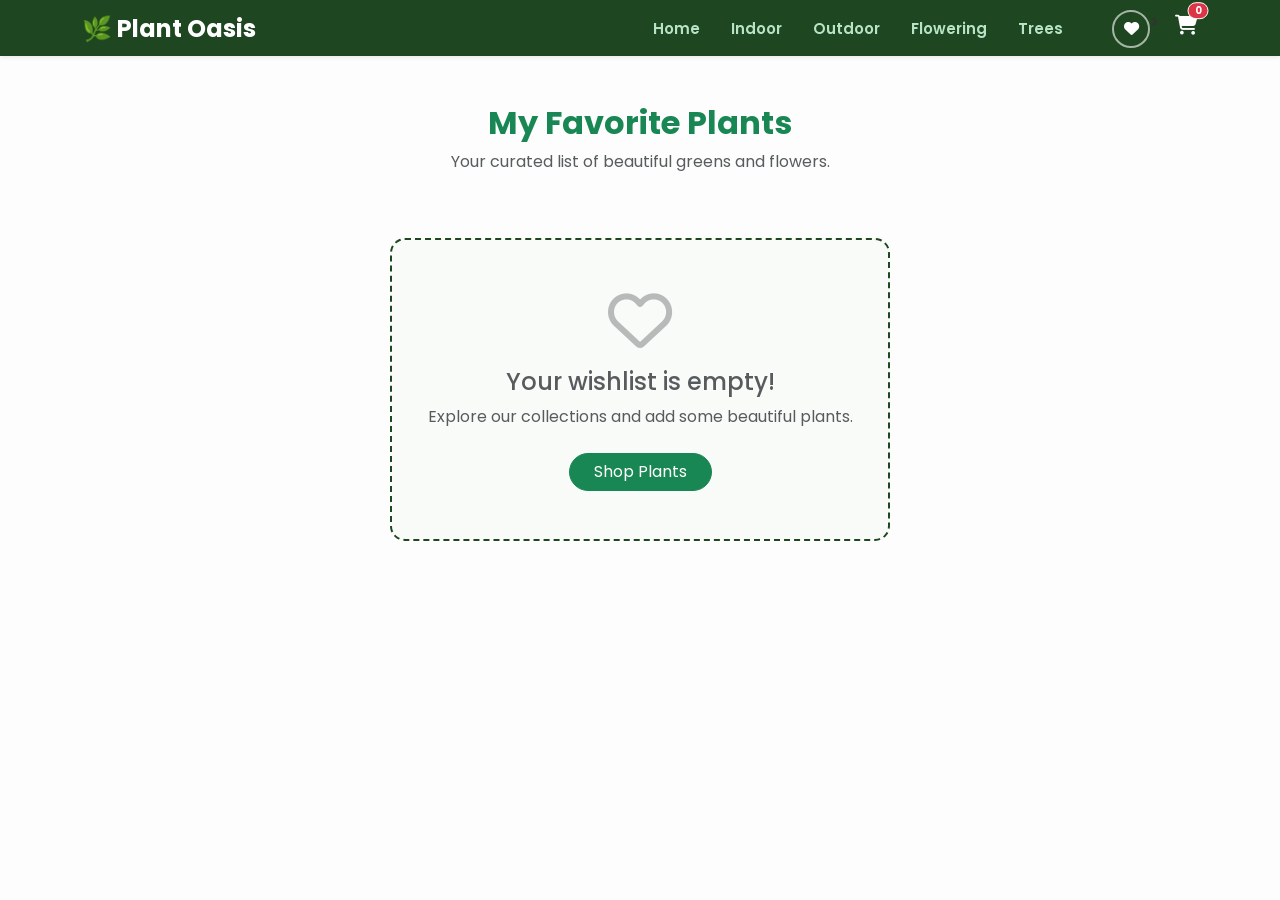
<file: Wishlist.html>
<!DOCTYPE html>
<html lang="en">
<head>
    <meta charset="UTF-8">
    <meta name="viewport" content="width=device-width, initial-scale=1.0">
    <title>My Wishlist - Plant Oasis</title>
    <link href="https://cdn.jsdelivr.net/npm/bootstrap@5.3.3/dist/css/bootstrap.min.css" rel="stylesheet">
    <link rel="stylesheet" href="https://cdnjs.cloudflare.com/ajax/libs/font-awesome/6.4.0/css/all.min.css">
    <link rel="stylesheet" href="plants.css">
</head>
<body>

    <nav class="navbar navbar-expand-lg navbar-dark bg-success sticky-top shadow-sm">
        <div class="container">
            <a class="navbar-brand fw-bold" href="index.html">🌿 Plant Oasis</a>
            <button class="navbar-expand-lg navbar-toggler" type="button" data-bs-toggle="collapse" data-bs-target="#navbarNav">
                <span class="navbar-toggler-icon"></span>
            </button>
            <div class="collapse navbar-collapse" id="navbarNav">
                <ul class="navbar-nav ms-auto fw-semibold">
                    <li class="nav-item"><a class="nav-link" href="index.html">Home</a></li>
                    <li class="nav-item"><a class="nav-link" href="IndoorPlants.html">Indoor</a></li>
                    <li class="nav-item"><a class="nav-link" href="OutDoorPlant.html">Outdoor</a></li>
                    <li class="nav-item"><a class="nav-link" href="FloweringPlants.html">Flowering</a></li>
                    <li class="nav-item"><a class="nav-link" href="Tree.html">Trees</a></li>
                    <li class="nav-item ms-lg-3 mt-2 mt-lg-0">
                        <a href="Wishlist.html" class="nav-link position-relative d-inline-block p-0" title="Wishlist" style="line-height: 1;">  
                            <div class="wishlist-nav-icon">
                                <i class="fa-solid fa-heart"></i>
                            </div>
                            <span id="wishlist-badge" class="position-absolute badge rounded-pill bg-danger fw-bold d-none" 
                                style="font-size: 0.65rem; padding: 0.25em 0.45em; top: -5px; right: -5px; z-index: 5; border: 1px solid white; box-shadow: 0 2px 5px rgba(0,0,0,0.2);">
                                0
                            </span>
                        </a>
                    </li>>
                   <!-- 🛒 SHOPPING CART ICON (Yeh navbar ke andar jod diya) -->
                    <li class="nav-item ms-lg-3 mt-2 mt-lg-0">
                        <a href="Cart.html" class="text-white position-relative fs-5" id="cart-icon">
                            <i class="fas fa-shopping-cart"></i>
                            <!-- 🔴 Cart Counter Badge -->
                            <span id="cart-count" class="position-absolute top-0 start-100 translate-middle badge rounded-pill bg-danger" style="font-size: 0.6rem;">
                                0
                            </span>
                        </a>
                    </li>
                </ul>
            </div>
        </div>
    </nav>

    <div class="container py-5" style="min-height: 80vh;">
        <div class="text-center mb-5">
            <h2 class="fw-bold text-success">My Favorite Plants</h2>
            <p class="text-muted">Your curated list of beautiful greens and flowers.</p>
        </div>

        <div class="row g-4" id="wishlist-container"></div>

        <div id="empty-wishlist" class="text-center d-none py-5">
            <i class="fa-regular fa-heart fa-4x text-muted mb-3"></i>
            <h4 class="text-muted">Your wishlist is empty!</h4>
            <p class="text-muted">Explore our collections and add some beautiful plants.</p>
            <a href="index.html" class="btn btn-success rounded-pill px-4 mt-2">Shop Plants</a>
        </div>
    </div>

    <script>
    document.addEventListener('DOMContentLoaded', function () {
        const cart = JSON.parse(localStorage.getItem('cart')) || [];
        const cartBadge = document.getElementById('cart-count');
        
        if (cartBadge) {
            cartBadge.innerText = cart.reduce((total, item) => total + item.quantity, 0);
        }
    });

    document.addEventListener('DOMContentLoaded', function () {
        const container = document.getElementById('wishlist-container');
        const emptyMessage = document.getElementById('empty-wishlist');

        function displayWishlist() {
            let wishlist = JSON.parse(localStorage.getItem('plantWishlist')) || [];
            container.innerHTML = '';

            if (wishlist.length === 0) {
                emptyMessage.classList.remove('d-none');
                return;
            }

            emptyMessage.classList.add('d-none');

            wishlist.forEach((plant, index) => {
                const card = document.createElement('div');
                card.className = 'col-md-4 col-sm-6';
                card.innerHTML = `
                    <div class="card h-100 shadow-sm custom-plant-card">
                        <img src="${plant.img}" class="card-img-top plant-img" alt="${plant.name}" style="height: 250px; object-fit: cover;">
                        <div class="card-body text-center">
                            <h5 class="card-title fw-bold plant-title">${plant.name}</h5>
                            <span class="fw-bold d-block mb-3 plant-price"><i class="fa-solid fa-indian-rupee-sign"></i> ${plant.price}</span>
                            <div class="d-flex gap-2 justify-content-center align-items-center">
                                <button class="btn btn-success rounded-pill flex-grow-1" onclick="moveToCart('${plant.name}', '${plant.price}', '${plant.img}', ${index})">Add to Cart</button>
                                <button class="btn btn-danger wishlist-btn" onclick="removeFromWishlist(${index})" style="border-radius: 50% !important; width: 40px; height: 40px; display: inline-flex; align-items: center; justify-content: center; padding: 0;">
                                    <i class="fa-solid fa-trash-can"></i>
                                </button>
                            </div>
                        </div>
                    </div>
                `;
                container.appendChild(card);
            });
        }

        window.removeFromWishlist = function (index) {
            let wishlist = JSON.parse(localStorage.getItem('plantWishlist')) || [];
            wishlist.splice(index, 1);
            localStorage.setItem('plantWishlist', JSON.stringify(wishlist));
            displayWishlist();
        };

        window.moveToCart = function (name, price, img, index) {
            let cart = JSON.parse(localStorage.getItem('plantCart')) || [];
            
            if (!cart.some(item => item.name === name)) {
                cart.push({ name, price, img, quantity: 1 });
                localStorage.setItem('plantCart', JSON.stringify(cart));
                alert(name + " added to Cart!");
            } else {
                alert(name + " is already in Cart!");
            }
        };

        displayWishlist();
    });
    </script>

    <script src="https://cdn.jsdelivr.net/npm/bootstrap@5.3.3/dist/js/bootstrap.bundle.min.js"></script>
</body>
</html>
</file>
<file: plants.css>
@import url('https://fonts.googleapis.com/css2?family=Poppins:wght@400;500;600;700&display=swap');
body {
    font-family: "Poppins";
    background-color: #fcfdfc;
    color: #333333;
}

.navbar{
    background-color: #1e4620 !important;
    padding: 15px 0 !important;
    transition: all 3s ease;
    padding-top: 6px !important;
    padding-bottom: 4px !important;

}
.navbar-brand {
    color: #ffffff !important;
    font-size: 24px;
    transition-timing-function: all 0.3s ease;
}
.nav-link {
    color: #b7e4c7 !important;
    margin-left: 15px;
    font-size: 15px;
    transition: color 0.3s ease;
}
.nav-link:hover, .nav-link.active{
    color: #52b788 !important;
}
.bg-light{
    background: linear-gradient(135deg, #f4f9f4 0%, #e8f5e9 100%) !important;
    padding-top: 80px !important;
    padding-bottom: 80px !important;
    min-height: 100vh;
    height: auto;
}
.sub-title{
    color: #2d6a4f;
    font-weight: 700;
    text-transform: uppercase;
    letter-spacing: 2px;
    font-size: 13px;
    display: inline-block;
    margin-bottom: 10px;
}
.main-heading{
    color: #1b4332;
    font-weight: 700;
    font-size: 46px;
    line-height: 1.25;
    margin-bottom: 20px;
}
.hero-desc{
    color: #555555;
    font-size: 16px;
    line-height: 1.6;
    margin-bottom: 30px;
}
.btn-custom-green{
    background-color: #2d6a4f;
    color: #ffffff;
    font-weight: 600;
    border-radius: 8px;
    border: none;
    transition: all 0.3s ease;
}
.btn-custom-green:hover{
    background-color: #1b4332;
    transform: translateY(-4px);
    color: #a2d3b3;
    box-shadow: 0 8px 20px rgba(27, 67, 50, 0.12 ) !important;
}
.hero-img{
    border-radius: 24px;
    box-shadow: 0 20px 40px rgba(27, 67, 50, 0.12);
    height: 50%;
    width: 50%;
    max-width: 500px;
    object-fit: cover;
    transition: transform 0.4s ease, box-shadow 0.4s ease;
}
.hero-img:hover{
    transform: scale(1.02);
    box-shadow: 0 25px 50px rgba(27, 67, 50, 0.18);
}
@media (max-width:768px) {
    .hero-img{
        max-height: 320px;
    }    
}

.carousel-img {
    height: 480px;
    object-fit: cover;
    filter: brightness(0.75);
}

.carousel-caption {
    text-align: left;
    max-width: 550px;
    left: 8% !important;
    bottom: 20% !important;
    background: rgba(0, 0, 0, 0.55);
    padding: 25px !important;
    border-radius: 10px;
    backdrop-filter: blur(5px);
}

.btn-carousel {
    padding: 10px 24px;
    font-size: 1rem;
}

@media (max-width: 768px) {
    .carousel-img {
        height: 280px;
    }

    .carousel-caption {
        width: 85% !important;
        left: 5% !important;
        right: 5% !important;
        bottom: 10% !important;
        padding: 12px !important;
        text-align: center !important;
    }

    .carousel-caption h2 {
        font-size: 1.1rem !important;
        margin-bottom: 4px !important;
    }

    .carousel-text {
        font-size: 0.8rem !important;
        margin-bottom: 8px !important;
        display: -webkit-box;
        -webkit-line-clamp: 2;
        -webkit-box-orient: vertical;
        overflow: hidden;
    }

    .btn-carousel {
        padding: 5px 12px !important;
        font-size: 0.75rem !important;
    }
    
    .carousel-indicators button {
        width: 6px !important;
        height: 6px !important;
        border-radius: 50%;
    }
}

/*---CATEGORIES SECTION STYLING---*/
.section-title{
    color: #1b4332;
    font-size: 32px;
}
.plant-card{
    border: none !important;
    border-radius: 20px !important;
    overflow: hidden;
    background-color: #ffffff;
    box-shadow: 0 4px 20px rgba(0,0,0,0.05);
    transition: transform 0.4s ease, box-shadow 0.3s ease;
}
/*--CARD HOVER ANIMATION --*/
.plant-card:hover{
    transform: translateY(-10px);
    box-shadow: 0 20px 40px rgba(27, 67, 50, 0.15) !important;
}
.img-wrapper{
    width: 100% !important;
    height: 240px !important;
    overflow: hidden !important;
}
.img-wrapper img{
    width: 100%;
    height: 100%;
    object-fit: cover !important;
    transition: transform 0.5s ease;
}
.plant-card:hover .img-wrapper img{
    transform: scale(1.08);
}
.btn-explore{
    color: #2d6a4f !important;
    border: 2px solid #2d6a4f !important;
    font-weight: 600;
    background: transparent !important;
    transition: all 0.4s ease !important;
}
.btn-explore:hover{
    background-color: #2d6a4f !important;
    color: #ffffff !important;
    box-shadow: 0 4px 15px rgba(45, 106, 79, 0.8) !important;
    transform: translateY(-5px);
}

/*CUSTOM FEATURES SECTION STYLING*/ 
.feature-section{
    background-color: #f8f9fa !important;
    border-top: 1px solid rgba(0, 0, 0, 0.08) !important;
    min-height: 100vh;
    height: auto;
}
.features-sub{
    color: #2d6a4f !important;
    font-weight: 700 !important;
    letter-spacing: 2px !important;
    font-size: 0.85rem !important;
}
.features-title{
    color: #212529 !important;
}
.features-desc{
    max-width: 550px !important;
}

.feature-box{
    background-color: #ffffff !important;
    border-radius: 16px !important;
    border: 1px solid rgba(0, 0, 0, 0.05) !important;
    box-shadow: 0 4px 6px rgba(0, 0, 0, 0.02) !important;
    transition: all 0.3s ease-in-out;
}
.feature-box:hover{
    transform: translateY(-8px) !important;
    box-shadow: 0 12px 30px rgba(45, 106, 79, 0.15) !important;
    border-color: rgba(45, 106, 79, 0.3) !important;
}
.feature-icon{
    font-size: 2.2rem  !important;
    display: inline-block !important;
}
.feature-box-title{
    font-size: 1.2rem !important;
    color: #212529 !important;
}
.feature-box-desc{
    font-size: 0.875rem !important;
    line-height: 1.6 !important;
}

/*FOOTER SECTION VISUAL STYLING*/
.footer-section{
    background-color: #1b4332 !important;
}
.footer-brand, .footer-title{
    color: #ffffff !important;
}
.footer-text, .footer-info, .footer-copy{
    color: rgba(255, 255, 255, 0.7) !important;
    font-size: 0.9rem !important;
    line-height: 1.6 !important;
}
.footer-link:hover{
    color: #52b788 !important;
}
.bottom-divider{
    border-color: rgba(255, 255, 255, 0.15) !important;
}

.follow-section{
    background-color: #ffffff;
}
.follow-title{
    color: #212529 !important;
}
.follow-line{
    width: 150px !important;
    height: 4px !important;
    border: none !important;
    border-radius: 5px !important;
    opacity: 1 !important;
    margin-top: 10px !important;
    margin-bottom: 20px !important;
    background: linear-gradient(90deg, #25d366, #1877f2, #e1306c);
}
.follow-desc{
    max-width: 550px !important;
    font-size: 0.95rem !important;
}
.social-card{
    background-color: #f8f9fa !important;
    padding: 0.8rem !important;
    border-radius: 50px !important;
    border: 1px solid rgba(0, 0, 0, 0.06) !important;
    display: flex !important;
    align-items: center !important;
    gap: 12px !important;
    min-width: 160px !important;
    justify-content: center !important;
    transition: all 0.3s cubic-bezier(0.25, 0.8, 0.25, 1) !important;
}
.social-name{
    color: #495057 !important;
    font-weight: 600 !important;
    font-size: 0.95rem !important;
}
.social-icon{
    font-size: 1.3rem !important;
    display: flex !important;
    align-items: center !important;
    justify-content: center !important;
    transition: transform 0.3s ease !important;
}
.social-card:hover{
    transform: translateY(-5px);
    box-shadow: 0 8px 22px rgba(0, 0, 0, 0.08) !important;
}
.social-card:hover .social-icon{
    transform: scale(1.15) !important;
}
.social-card:has(.insta-icon):hover{
    background-color: #fff0f5 !important;
    border-color: #e1306c !important;
}
.social-card:has(.insta-icon):hover .social-name, .social-card:has(.insta-icon):hover .social-icon{
    color: #e1306c !important;
}
.social-card:has(.fb-icon):hover {
    background-color: #e7f3ff !important;
    border-color: #1877f2 !important;
}
.social-card:has(.fb-icon):hover .social-name, .social-card:has(.fb-icon):hover .social-icon{
    color: #1877f2 !important;
}

.social-card:has(.yt-icon):hover {
    background-color: #ffeef0 !important;
    border-color: #ff0000!important;
}
.social-card:has(.yt-icon):hover .social-name, .social-card:has(.yt-icon):hover .social-icon{
    color: #ff0000 !important;
}

.social-card:has(.wa-icon):hover {
    background-color: #e8f7f0 !important;
    border-color: #25d366 !important;
}
.social-card:has(.wa-icon):hover .social-name, .social-card:has(.wa-icon):hover .social-icon{
    color: #25d366 !important;
}
@media (max-width: 576px){
    .follow-section .d-flex{
        flex-direction: column !important;
        align-items: center !important;
        gap: 12px !important;
    }
    .social-card{
        width: 100% !important;
        max-width: 260px !important;
        margin: 0 auto !important;
        padding: 0.7rem 1.5rem !important;
    }
}

/*INDOOR PLANTS PAGE & CART STYLES */ 
.card-img-top{
    height: 380px !important;
    object-fit: cover;
    width: 100% !important;
}
.plant-img{
    height: 280px;
    object-fit: cover;
    border-top-left-radius: 15px;
    border-top-right-radius: 15px;
    transition: transform 0.4s ease;
}
.custom-plant-card{
    display: flex;
    flex-direction: column;
    justify-content: space-between;
    border: none;
    border-radius: 15px;
    overflow: hidden;
    background-color: #ffffff;
    transition: all 0.5s ease-in-out;
}
.custom-plant-card:hover{
    transform: translateX(-10px);
    box-shadow: 0 10px 20px rgba(0, 0, 0, 0.15) !important;
}
.custom-plant-card:hover .plant-img{
    transform: scale(1.03)
}
.plant-text{
    columns: #7f8c8d;
    font-size: 0.9rem;
    padding: 0 10px;
    height: 45px;
    overflow: hidden;
}
.plant-price{
    font-size: 1.2rem;
    color: #27ae60;
}
.cart-icon{
    transition: transform 0.2s ease;
    display: inline-block;
}
cart-icon:hover{
    transform: scale(1.1);
}
#cart-count{
    font-weight: bold;
    padding: 3px 6px;
    border: 1px solid #ffffff;
}


.sticky-top {
    transition: all 0.3s ease;
}

.search-wrapper {
    border: 2px solid #1e4620;
    border-radius: 20px;
    overflow: hidden;
    transition: box-shadow 0.3s ease, border-color 0.3s ease;
}

.search-wrapper:focus-within,
.search-wrapper:hover {
    border-color: #2e6931;
    box-shadow: 0 0 15px rgba(30, 70, 32, 0.4);
}

#plant-search {
    border: none !important;
    border-radius: 20px 0 0 20px !important;
    outline: none !important;
    box-shadow: none !important;
}

#plant-search:focus {
    box-shadow: none !important;
    background-color: #fff;
}

#search-btn {
    border: none !important;
    background-color: #1e4620 !important;
    color: #fff !important;
    border-radius: 0 20px 20px 0 !important;
    padding: 0 16px !important;
    transition: background-color 0.2s ease;
}

#search-btn:hover {
    background-color: #2e6931 !important;
}
/*--WISHLIST-CARD OPTION--*/
.wishlist-btn {
    border-radius: 50%;
    width: 36px;
    height: 36px;
    display: inline-flex;
    align-items: center;
    justify-content: center;
    transition: all 0.2s ease;
}

.wishlist-btn.active {
    background-color: #dc3545 !important;
    color: #ffffff !important;
    border-color: #dc3545 !important;
}

.wishlist-btn.active i {
    font-weight: 900;
}

/*--WISHLIST CODE--*/ 
.wishlist-nav-icon {
    display: inline-flex !important;
    align-items: center;
    justify-content: center;
    width: 38px;
    height: 38px;
    border: 2px solid rgba(255, 255, 255, 0.6);
    border-radius: 50% !important;
    color: #ffffff !important;
    padding: 0 !important;
    transition: all 0.3s ease;
    margin-left: 10px;
}

.wishlist-nav-icon i {
    font-size: 0.95rem;
    transition: transform 0.2s ease;
}

/* 🎯 होवर और एक्टिव होने पर ग्लो इफेक्ट */
.wishlist-nav-icon:hover {
    border-color: #ffffff;
    background-color: rgba(255, 255, 255, 0.15);
    box-shadow: 0 0 10px rgba(255, 255, 255, 0.6);
    color: #ff4d4d !important;
}

.wishlist-nav-icon:hover i {
    transform: scale(1.1);
    font-weight: 900;
}

/* Wishlist page par icon fill rahega */
.navbar-nav .nav-link.active.wishlist-nav-icon {
    background-color: rgba(255, 255, 255, 0.2);
    border-color: #ffffff;
    box-shadow: 0 0 8px rgba(255, 255, 255, 0.4);
}

.navbar-nav .nav-link.active.wishlist-nav-icon i {
    color: #ff4d4d !important;
    font-weight: 900;
}

.custom-plant-card {
    border: none;
    border-radius: 15px;
    transition: transform 0.3s ease, box-shadow 0.3s ease;
    overflow: hidden;
    background: #ffffff;
}
/*==WISHLIST PAGE CODE--*/
.custom-plant-card:hover {
    transform: translateY(-5px);
    box-shadow: 0 10px 20px rgba(0, 0, 0, 0.15) !important;
}

.plant-img {
    height: 250px;
    object-fit: cover;
    transition: transform 0.5s ease;
}

.custom-plant-card:hover .plant-img {
    transform: scale(1.05);
}

.plant-title {
    color: #1e4620;
    font-size: 1.2rem;
    margin-bottom: 8px;
}

.plant-price {
    color: #2e6931;
    font-size: 1.1rem;
}

#empty-wishlist {
    padding: 60px 20px;
    background: #f9fbf9;
    border-radius: 15px;
    border: 2px dashed #1e4620;
    max-width: 500px;
    margin: 40px auto;
}

#empty-wishlist i {
    color: #dc3545;
    opacity: 0.4;
    animation: pulse 2s infinite;
}

@keyframes pulse {
    0% { transform: scale(1); }
    50% { transform: scale(1.2); }
    100% { transform: scale(1); }
}

<style>
    /* कूपन बॉक्स का डिफॉल्ट लुक */
    .premium-coupon-box {
        background-color: #ffffff;
        border: 1px solid rgba(25, 135, 84, 0.15) !important;
        box-shadow: 0 4px 12px rgba(25, 135, 84, 0.08);
        transition: all 0.5s ease-in-out; /* इससे ग्लो एकदम स्मूथ होगा */
    }

    /* 🟢 माउस (Hover) ले जाने पर होने वाला जादू */
    .premium-coupon-box:hover {
        border-color: #198754 !important;
        box-shadow: 0 0 20px rgba(25, 135, 84, 0.35) !important;
        transform: translateY(-2px); /* बॉक्स थोड़ा सा ऊपर उठेगा जो बहुत प्रीमियम लगेगा */
    }
</style>
</file>
